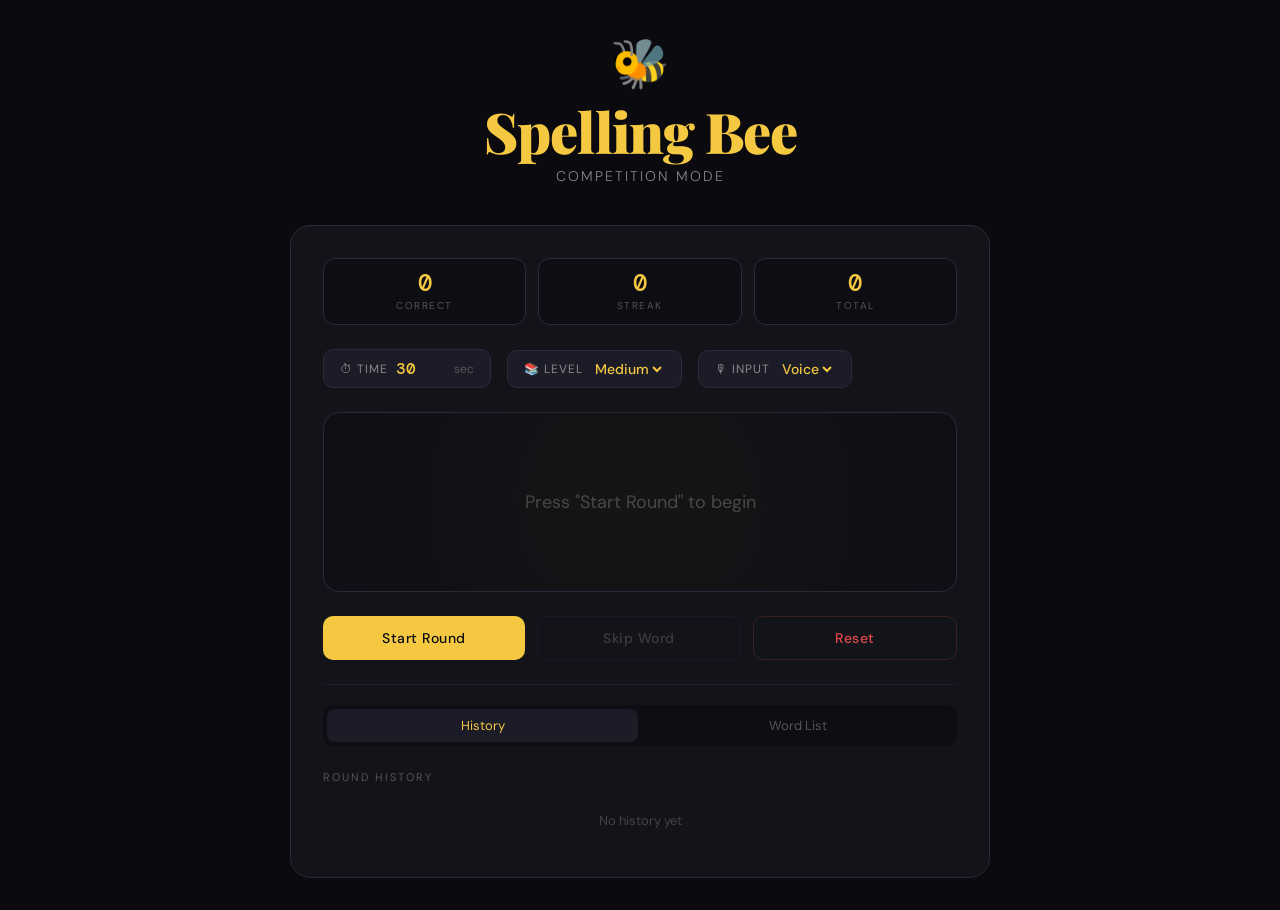
<file: index.html>
<!DOCTYPE html>
<html lang="en">
<head>
  <meta charset="UTF-8">
  <meta name="viewport" content="width=device-width, initial-scale=1.0">
  <title>Spelling Bee Competition</title>
  <link rel="stylesheet" href="style.css">
</head>
<body>
  <div class="confetti-container" id="confettiContainer"></div>

  <div class="bee-app">
    <div class="header">
      <span class="bee-icon">🐝</span>
      <h1>Spelling Bee</h1>
      <p>Competition Mode</p>
    </div>

    <div class="card">

      <div class="scoreboard">
        <div class="score-card">
          <div class="score-value" id="scoreCorrect">0</div>
          <div class="score-label">Correct</div>
        </div>
        <div class="score-card">
          <div class="score-value" id="scoreStreak">0</div>
          <div class="score-label">Streak</div>
        </div>
        <div class="score-card">
          <div class="score-value" id="scoreTotal">0</div>
          <div class="score-label">Total</div>
        </div>
      </div>

      <div class="settings-row">
        <div class="setting-group">
          <label>⏱ Time</label>
          <input type="number" id="timerSetting" value="30" min="5" max="120">
          <span style="font-size:12px;color:#555">sec</span>
        </div>
        <div class="setting-group">
          <label>📚 Level</label>
          <select id="levelSelect" style="color:#f5c842;background:transparent;border:none;font-family:'DM Sans',sans-serif;font-size:14px;outline:none;cursor:pointer;">
            <option value="easy">Easy</option>
            <option value="medium" selected>Medium</option>
            <option value="hard">Hard</option>
          </select>
        </div>
        <div class="setting-group">
          <label>🎙 Input</label>
          <select id="inputMode" style="color:#f5c842;background:transparent;border:none;font-family:'DM Sans',sans-serif;font-size:14px;outline:none;cursor:pointer;">
            <option value="voice">Voice</option>
            <option value="type">Type</option>
          </select>
        </div>
      </div>

      <div id="noSupportWarning" class="no-support" style="display:none">
        ⚠️ Voice recognition not supported in this browser. Switched to type mode.
      </div>

      <div class="word-display" id="wordDisplay">
        <div class="idle-message">Press "Start Round" to begin</div>
      </div>

      <div id="pronounceSection" style="display:none;text-align:center;margin-bottom:1rem;">
        <button class="btn btn-pronunciation" id="pronounceBtn" title="Listen to the word pronunciation">
          <svg viewBox="0 0 24 24" fill="none" stroke="#f5c842" stroke-width="2" stroke-linecap="round" stroke-linejoin="round" style="width:20px;height:20px;display:inline;margin-right:0.5rem;">
            <polygon points="11 5 6 9 2 9 2 15 6 15 11 19 11 5"></polygon>
            <path d="M15.54 8.46a7 7 0 0 1 0 9.9M19.07 4.93a10 10 0 0 1 0 14.14"></path>
          </svg>
          Pronounce Word
        </button>
      </div>

      <div id="timerSection" style="display:none">
        <div class="timer-ring">
          <svg viewBox="0 0 120 120">
            <circle class="bg-ring" cx="60" cy="60" r="52"/>
            <circle class="progress-ring" id="progressRing" cx="60" cy="60" r="52"
              stroke-dasharray="326.7" stroke-dashoffset="0"/>
          </svg>
          <div class="timer-center">
            <div class="timer-number" id="timerDisplay">30</div>
            <div class="timer-label">secs</div>
          </div>
        </div>
      </div>

      <div id="voiceSection" style="display:none">
        <div class="attempt-display">
          <span class="attempt-label">Heard</span>
          <span class="attempt-letters" id="attemptDisplay">—</span>
          <span class="mic-indicator" id="micIndicator"></span>
        </div>
        <div style="display:flex;align-items:center;justify-content:center;gap:1rem;margin-bottom:1rem;">
          <button class="voice-btn" id="voiceBtn" title="Hold to speak">
            <svg viewBox="0 0 24 24" fill="none" stroke="#f5c842" stroke-width="2" stroke-linecap="round" stroke-linejoin="round">
              <path d="M12 1a3 3 0 0 0-3 3v8a3 3 0 0 0 6 0V4a3 3 0 0 0-3-3z"/>
              <path d="M19 10v2a7 7 0 0 1-14 0v-2"/>
              <line x1="12" y1="19" x2="12" y2="23"/>
              <line x1="8" y1="23" x2="16" y2="23"/>
            </svg>
          </button>
          <span style="font-size:12px;color:#555;text-align:center;line-height:1.4;">Click mic<br>and spell</span>
        </div>
      </div>

      <div id="typeSection" style="display:none">
        <div class="manual-input-row">
          <input type="text" class="manual-input" id="manualInput" placeholder="TYPE SPELLING..." autocomplete="off" autocorrect="off" spellcheck="false"/>
          <button class="btn btn-primary" id="submitBtn" style="flex:0;white-space:nowrap;">Submit</button>
        </div>
      </div>

      <div class="result-banner" id="resultBanner">
        <div class="result-title" id="resultTitle"></div>
        <div class="correct-spelling" id="resultSpelling"></div>
        <div class="result-detail" id="resultDetail"></div>
      </div>

      <div class="controls">
        <button class="btn btn-primary" id="startBtn">Start Round</button>
        <button class="btn btn-secondary" id="skipBtn" disabled>Skip Word</button>
        <button class="btn btn-danger" id="resetBtn">Reset</button>
      </div>

      <hr class="divider">

      <div class="tab-bar">
        <button class="tab active" onclick="switchTab('history')">History</button>
        <button class="tab" onclick="switchTab('words')">Word List</button>
      </div>

      <div class="tab-content active" id="tab-history">
        <div class="history-title">Round history</div>
        <div class="history-list" id="historyList">
          <div style="font-size:13px;color:#444;text-align:center;padding:1rem;">No history yet</div>
        </div>
      </div>

      <div class="tab-content" id="tab-words">
        <div class="history-title">Word bank</div>
        <div id="wordBankDisplay" style="font-size:12px;color:#555;line-height:2;font-family:'DM Mono',monospace;max-height:180px;overflow-y:auto;"></div>
      </div>

    </div>
  </div>

  <script src="script.js"></script>
</body>
</html>
</file>
<file: style.css>
@import url('https://fonts.googleapis.com/css2?family=Playfair+Display:wght@400;700;900&family=DM+Mono:wght@400;500&family=DM+Sans:wght@300;400;500&display=swap');

* { box-sizing: border-box; margin: 0; padding: 0; }

.bee-app {
  min-height: 100vh;
  background: #0a0a0f;
  color: #f0ead6;
  font-family: 'DM Sans', sans-serif;
  padding: 2rem 1rem;
  display: flex;
  flex-direction: column;
  align-items: center;
}

.header {
  text-align: center;
  margin-bottom: 2.5rem;
}

.bee-icon {
  font-size: 48px;
  display: block;
  margin-bottom: 0.5rem;
  animation: float 3s ease-in-out infinite;
}

@keyframes float {
  0%, 100% { transform: translateY(0); }
  50% { transform: translateY(-8px); }
}

.header h1 {
  font-family: 'Playfair Display', serif;
  font-size: clamp(2rem, 5vw, 3.5rem);
  font-weight: 900;
  color: #f5c842;
  letter-spacing: -1px;
  line-height: 1;
}

.header p {
  font-size: 14px;
  color: #888;
  margin-top: 0.5rem;
  font-weight: 300;
  letter-spacing: 2px;
  text-transform: uppercase;
}

.card {
  background: #13131a;
  border: 1px solid #2a2a3a;
  border-radius: 20px;
  padding: 2rem;
  width: 100%;
  max-width: 700px;
}

.settings-row {
  display: flex;
  align-items: center;
  gap: 1rem;
  margin-bottom: 1.5rem;
  flex-wrap: wrap;
}

.setting-group {
  display: flex;
  align-items: center;
  gap: 0.5rem;
  background: #1c1c28;
  border: 1px solid #2a2a3a;
  border-radius: 10px;
  padding: 0.5rem 1rem;
}

.setting-group label {
  font-size: 12px;
  color: #888;
  text-transform: uppercase;
  letter-spacing: 1px;
  white-space: nowrap;
}

.setting-group input[type=number], .setting-group select {
  background: transparent;
  border: none;
  color: #f5c842;
  font-family: 'DM Mono', monospace;
  font-size: 16px;
  font-weight: 500;
  width: 50px;
  outline: none;
  -moz-appearance: textfield;
  appearance: textfield;
}

.setting-group input::-webkit-outer-spin-button,
.setting-group input::-webkit-inner-spin-button { -webkit-appearance: none; }

.setting-group select {
  width: auto;
  cursor: pointer;
}

.word-display {
  text-align: center;
  padding: 2rem 1rem;
  border-radius: 16px;
  background: #0d0d14;
  border: 1px solid #2a2a3a;
  margin-bottom: 1.5rem;
  min-height: 180px;
  display: flex;
  flex-direction: column;
  align-items: center;
  justify-content: center;
  position: relative;
  overflow: hidden;
}

.word-display::before {
  content: '';
  position: absolute;
  top: -50%;
  left: -50%;
  width: 200%;
  height: 200%;
  background: radial-gradient(circle at center, rgba(245,200,66,0.04) 0%, transparent 60%);
  pointer-events: none;
}

.word-category {
  font-size: 11px;
  color: #f5c842;
  letter-spacing: 3px;
  text-transform: uppercase;
  margin-bottom: 0.75rem;
  opacity: 0.8;
}

.word-text {
  font-family: 'Playfair Display', serif;
  font-size: clamp(2rem, 6vw, 4rem);
  font-weight: 700;
  color: #fff;
  letter-spacing: 4px;
  transition: all 0.3s ease;
}

.word-definition {
  font-size: 13px;
  color: #666;
  margin-top: 0.75rem;
  font-style: italic;
  max-width: 400px;
  text-align: center;
  line-height: 1.5;
}

.word-origin {
  font-size: 11px;
  color: #444;
  margin-top: 0.5rem;
  letter-spacing: 1px;
}

.idle-message {
  font-size: 18px;
  color: #444;
  text-align: center;
}

.timer-ring {
  position: relative;
  width: 120px;
  height: 120px;
  margin: 0 auto 1.5rem;
}

.timer-ring svg {
  transform: rotate(-90deg);
  width: 120px;
  height: 120px;
}

.timer-ring .bg-ring { fill: none; stroke: #2a2a3a; stroke-width: 8; }

.timer-ring .progress-ring {
  fill: none;
  stroke: #f5c842;
  stroke-width: 8;
  stroke-linecap: round;
  transition: stroke-dashoffset 1s linear, stroke 0.3s ease;
}

.timer-center {
  position: absolute;
  top: 50%;
  left: 50%;
  transform: translate(-50%, -50%);
  text-align: center;
}

.timer-number {
  font-family: 'DM Mono', monospace;
  font-size: 28px;
  font-weight: 500;
  color: #f5c842;
  line-height: 1;
}

.timer-label {
  font-size: 9px;
  color: #666;
  text-transform: uppercase;
  letter-spacing: 1px;
}

.attempt-display {
  background: #0d0d14;
  border: 1px solid #2a2a3a;
  border-radius: 12px;
  padding: 1rem 1.5rem;
  margin-bottom: 1.5rem;
  min-height: 60px;
  display: flex;
  align-items: center;
  gap: 0.75rem;
  flex-wrap: wrap;
}

.attempt-label {
  font-size: 11px;
  color: #555;
  text-transform: uppercase;
  letter-spacing: 2px;
  flex-shrink: 0;
}

.attempt-letters {
  font-family: 'DM Mono', monospace;
  font-size: 22px;
  font-weight: 500;
  color: #e0e0ff;
  letter-spacing: 3px;
  flex: 1;
  min-height: 30px;
}

.mic-indicator {
  width: 10px;
  height: 10px;
  border-radius: 50%;
  background: #333;
  flex-shrink: 0;
  transition: all 0.3s ease;
}

.mic-indicator.active {
  background: #f5c842;
  box-shadow: 0 0 8px rgba(245,200,66,0.5);
  animation: pulse 1s ease infinite;
}

@keyframes pulse {
  0%, 100% { opacity: 1; transform: scale(1); }
  50% { opacity: 0.6; transform: scale(1.2); }
}

.controls {
  display: flex;
  gap: 0.75rem;
  flex-wrap: wrap;
  margin-bottom: 1.5rem;
}

.btn {
  flex: 1;
  min-width: 120px;
  padding: 0.75rem 1.5rem;
  border-radius: 10px;
  font-family: 'DM Sans', sans-serif;
  font-size: 14px;
  font-weight: 500;
  cursor: pointer;
  transition: all 0.2s ease;
  border: none;
  letter-spacing: 0.5px;
}

.btn-primary {
  background: #f5c842;
  color: #0a0a0f;
}

.btn-primary:hover { background: #ffd44d; transform: translateY(-1px); }
.btn-primary:active { transform: translateY(0) scale(0.98); }

.btn-secondary {
  background: transparent;
  color: #888;
  border: 1px solid #2a2a3a;
}

.btn-secondary:hover { background: #1c1c28; color: #ccc; }

.btn-danger {
  background: transparent;
  color: #e24b4a;
  border: 1px solid #3a2020;
}

.btn-danger:hover { background: #1c1010; }

.btn-pronunciation {
  background: linear-gradient(135deg, #f5c842 0%, #ffd44d 100%);
  color: #0a0a0f;
  flex: none;
  padding: 0.75rem 1.5rem;
  display: inline-flex;
  align-items: center;
  gap: 0.5rem;
  font-weight: 600;
  transition: all 0.3s ease;
}

.btn-pronunciation:hover {
  background: linear-gradient(135deg, #ffd44d 0%, #ffe66d 100%);
  transform: translateY(-2px);
  box-shadow: 0 8px 16px rgba(245, 200, 66, 0.2);
}

.btn-pronunciation:active {
  transform: translateY(0);
}

.btn:disabled {
  opacity: 0.35;
  cursor: not-allowed;
  transform: none;
}

.result-banner {
  border-radius: 14px;
  padding: 1.25rem 1.5rem;
  margin-bottom: 1.5rem;
  display: none;
  flex-direction: column;
  gap: 0.5rem;
}

.result-banner.correct {
  background: rgba(29, 158, 117, 0.12);
  border: 1px solid rgba(29, 158, 117, 0.3);
  display: flex;
}

.result-banner.wrong {
  background: rgba(226, 75, 74, 0.1);
  border: 1px solid rgba(226, 75, 74, 0.25);
  display: flex;
}

.result-title {
  font-family: 'Playfair Display', serif;
  font-size: 20px;
  font-weight: 700;
}

.result-banner.correct .result-title { color: #1d9e75; }
.result-banner.wrong .result-title { color: #e24b4a; }

.correct-spelling {
  font-family: 'DM Mono', monospace;
  font-size: 18px;
  color: #f5c842;
  letter-spacing: 3px;
}

.result-detail {
  font-size: 13px;
  color: #666;
}

.scoreboard {
  display: grid;
  grid-template-columns: repeat(3, 1fr);
  gap: 0.75rem;
  margin-bottom: 1.5rem;
}

.score-card {
  background: #0d0d14;
  border: 1px solid #2a2a3a;
  border-radius: 12px;
  padding: 0.75rem 1rem;
  text-align: center;
}

.score-value {
  font-family: 'DM Mono', monospace;
  font-size: 24px;
  font-weight: 500;
  color: #f5c842;
  line-height: 1;
}

.score-label {
  font-size: 10px;
  color: #555;
  text-transform: uppercase;
  letter-spacing: 1.5px;
  margin-top: 4px;
}

.history-section {
  margin-top: 1rem;
}

.history-title {
  font-size: 11px;
  color: #555;
  text-transform: uppercase;
  letter-spacing: 2px;
  margin-bottom: 0.75rem;
}

.history-list {
  display: flex;
  flex-direction: column;
  gap: 0.5rem;
  max-height: 200px;
  overflow-y: auto;
}

.history-item {
  display: flex;
  align-items: center;
  gap: 0.75rem;
  padding: 0.5rem 0.75rem;
  background: #0d0d14;
  border-radius: 8px;
  font-size: 13px;
}

.history-dot {
  width: 6px;
  height: 6px;
  border-radius: 50%;
  flex-shrink: 0;
}

.history-dot.ok { background: #1d9e75; }
.history-dot.fail { background: #e24b4a; }
.history-dot.skip { background: #555; }

.history-word {
  font-family: 'DM Mono', monospace;
  color: #ccc;
  letter-spacing: 1px;
  flex: 1;
}

.history-attempt {
  color: #555;
  font-family: 'DM Mono', monospace;
  font-size: 11px;
}

.voice-btn {
  width: 64px;
  height: 64px;
  border-radius: 50%;
  border: 2px solid #f5c842;
  background: transparent;
  cursor: pointer;
  display: flex;
  align-items: center;
  justify-content: center;
  transition: all 0.3s ease;
  margin: 0 auto;
  flex-shrink: 0;
}

.voice-btn:hover { background: rgba(245,200,66,0.1); transform: scale(1.05); }
.voice-btn.listening { background: rgba(245,200,66,0.15); animation: ring 1.5s ease infinite; }

@keyframes ring {
  0%, 100% { box-shadow: 0 0 0 0 rgba(245,200,66,0.3); }
  50% { box-shadow: 0 0 0 12px rgba(245,200,66,0); }
}

.voice-btn svg { width: 28px; height: 28px; }

.phase-indicator {
  display: flex;
  align-items: center;
  justify-content: center;
  gap: 0.5rem;
  font-size: 12px;
  color: #555;
  letter-spacing: 2px;
  text-transform: uppercase;
  margin-bottom: 1.5rem;
}

.phase-dot {
  width: 6px;
  height: 6px;
  border-radius: 50%;
  background: #333;
}

.phase-dot.active { background: #f5c842; }
.phase-dot.done { background: #1d9e75; }

.no-support {
  background: rgba(226,75,74,0.1);
  border: 1px solid rgba(226,75,74,0.3);
  border-radius: 10px;
  padding: 1rem;
  font-size: 13px;
  color: #e24b4a;
  text-align: center;
  margin-bottom: 1rem;
}

.manual-input-row {
  display: flex;
  gap: 0.75rem;
  margin-bottom: 1rem;
}

.manual-input {
  flex: 1;
  background: #0d0d14;
  border: 1px solid #2a2a3a;
  border-radius: 10px;
  color: #f0ead6;
  font-family: 'DM Mono', monospace;
  font-size: 18px;
  letter-spacing: 3px;
  padding: 0.6rem 1rem;
  outline: none;
  text-transform: uppercase;
}

.manual-input:focus { border-color: #f5c842; }

.divider {
  border: none;
  border-top: 1px solid #1e1e2a;
  margin: 1.25rem 0;
}

.word-counter {
  font-size: 11px;
  color: #444;
  text-align: center;
  margin-bottom: 1rem;
  font-family: 'DM Mono', monospace;
  letter-spacing: 1px;
}

.confetti-container {
  position: fixed;
  top: 0; left: 0;
  width: 100%; height: 100%;
  pointer-events: none;
  z-index: 999;
  overflow: hidden;
}

.confetti-piece {
  position: absolute;
  width: 10px;
  height: 10px;
  border-radius: 2px;
  animation: fall linear forwards;
}

@keyframes fall {
  0% { transform: translateY(-20px) rotate(0deg); opacity: 1; }
  100% { transform: translateY(100vh) rotate(720deg); opacity: 0; }
}

.tab-bar {
  display: flex;
  gap: 0.25rem;
  background: #0d0d14;
  border-radius: 10px;
  padding: 4px;
  margin-bottom: 1.5rem;
}

.tab {
  flex: 1;
  text-align: center;
  padding: 0.5rem 1rem;
  border-radius: 8px;
  font-size: 13px;
  color: #555;
  cursor: pointer;
  transition: all 0.2s ease;
  border: none;
  background: none;
  font-family: 'DM Sans', sans-serif;
}

.tab.active {
  background: #1c1c28;
  color: #f5c842;
}

.tab-content { display: none; }
.tab-content.active { display: block; }
</file>
